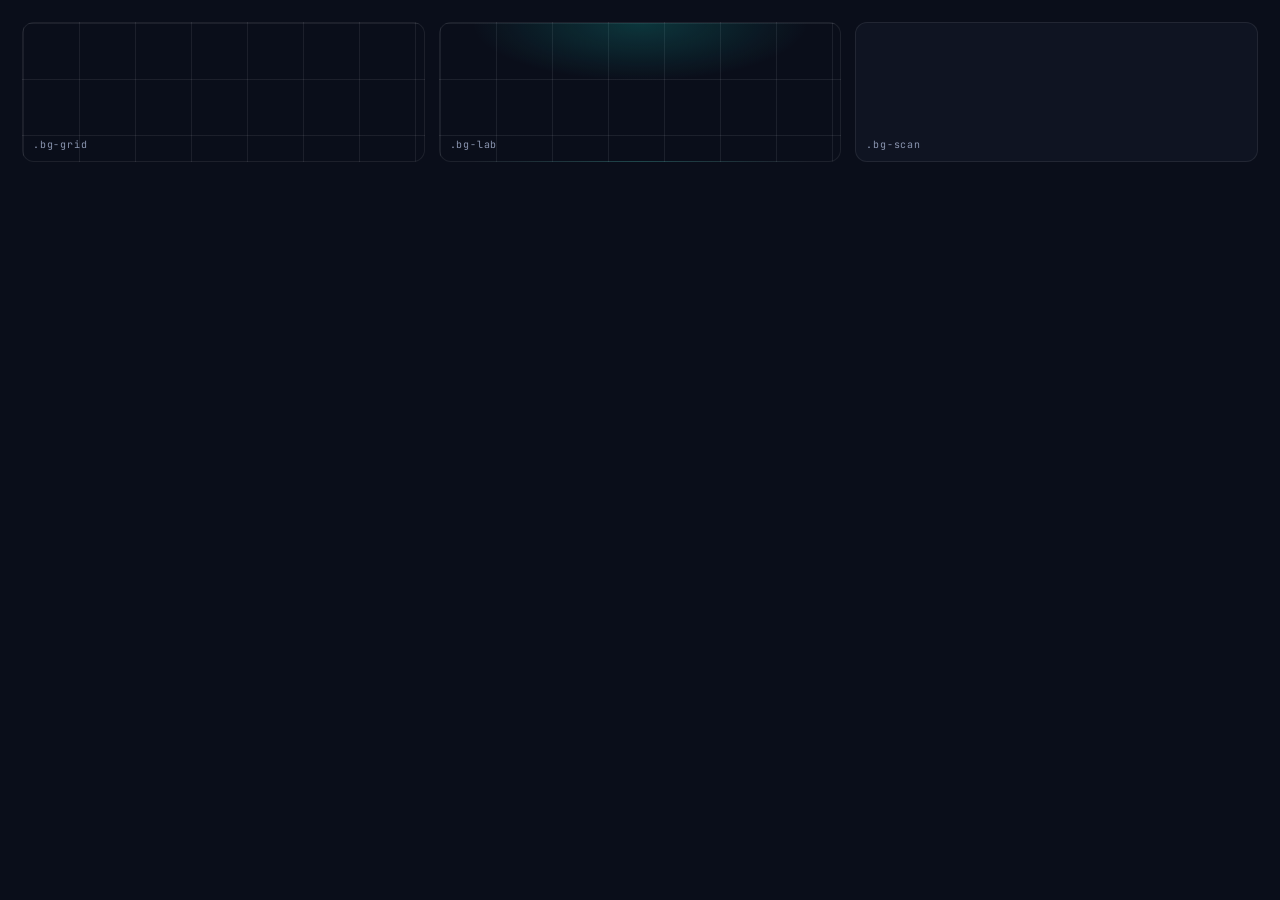
<file: guidelines/brand-backgrounds.html>
<!-- @dsCard group="Brand" viewport="700x190" name="Background motifs" subtitle="Photonic grid, top bloom and scanlines" -->
<!DOCTYPE html>
<html lang="en">
<head>
<meta charset="UTF-8" />
<link rel="stylesheet" href="../styles.css" />
<style>
  body { margin:0; background:var(--bg); padding:22px; display:grid; grid-template-columns:repeat(3,1fr); gap:14px; }
  .tile { height:140px; border-radius:var(--r-md); border:1px solid var(--border); position:relative; overflow:hidden; }
  .lbl { position:absolute; left:10px; bottom:9px; font-family:var(--font-mono); font-size:10px;
    color:var(--text-mid); letter-spacing:.08em; }
</style>
</head>
<body>
  <div class="tile bg-grid"><span class="lbl">.bg-grid</span></div>
  <div class="tile bg-lab"><span class="lbl">.bg-lab</span></div>
  <div class="tile bg-scan" style="background:var(--carbon)"><span class="lbl">.bg-scan</span></div>
</body>
</html>
</file>
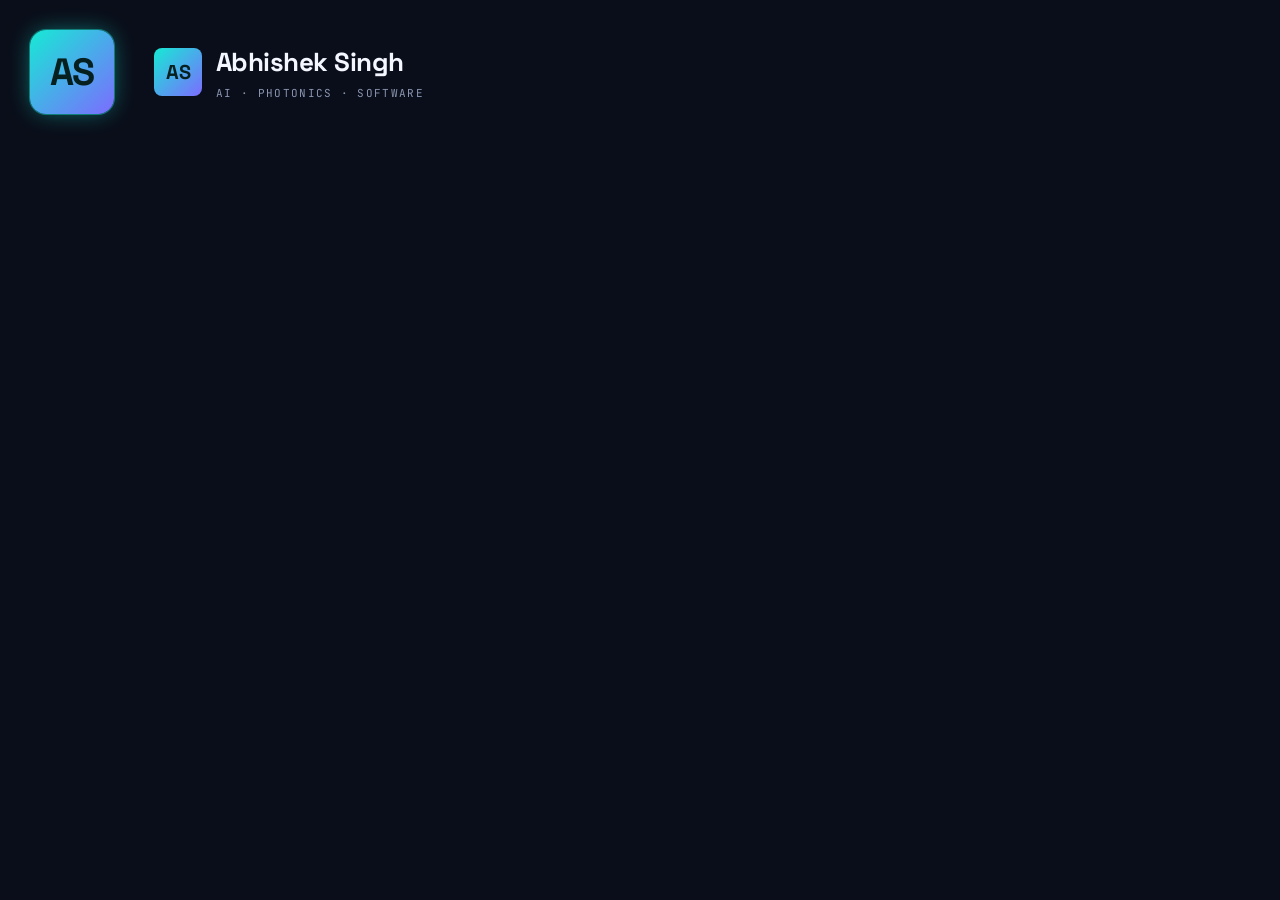
<file: guidelines/brand-monogram.html>
<!-- @dsCard group="Brand" viewport="700x200" name="Monogram & wordmark" subtitle="AS gradient tile lockup" -->
<!DOCTYPE html>
<html lang="en">
<head>
<meta charset="UTF-8" />
<link rel="stylesheet" href="../styles.css" />
<style>
  body { margin:0; background:var(--bg); padding:30px; display:flex; align-items:center; gap:40px; }
  .mono { width:84px; height:84px; border-radius:var(--r-lg); background:var(--grad-photon);
    color:var(--accent-contrast); display:grid; place-items:center; font-family:var(--font-display);
    font-weight:700; font-size:38px; letter-spacing:-0.04em; box-shadow:var(--glow-photon); }
  .lock { display:flex; align-items:center; gap:14px; }
  .lock .m { width:48px; height:48px; border-radius:var(--r-sm); background:var(--grad-photon);
    color:var(--accent-contrast); display:grid; place-items:center; font-family:var(--font-display); font-weight:700; font-size:20px; }
  .wm { font-family:var(--font-display); font-weight:700; font-size:26px; color:var(--text-hi); letter-spacing:-0.02em; }
  .role { font-family:var(--font-mono); font-size:11px; color:var(--text-mid); letter-spacing:.12em; text-transform:uppercase; margin-top:2px; }
</style>
</head>
<body>
  <div class="mono">AS</div>
  <div class="lock">
    <div class="m">AS</div>
    <div>
      <div class="wm">Abhishek Singh</div>
      <div class="role">AI · Photonics · Software</div>
    </div>
  </div>
</body>
</html>
</file>
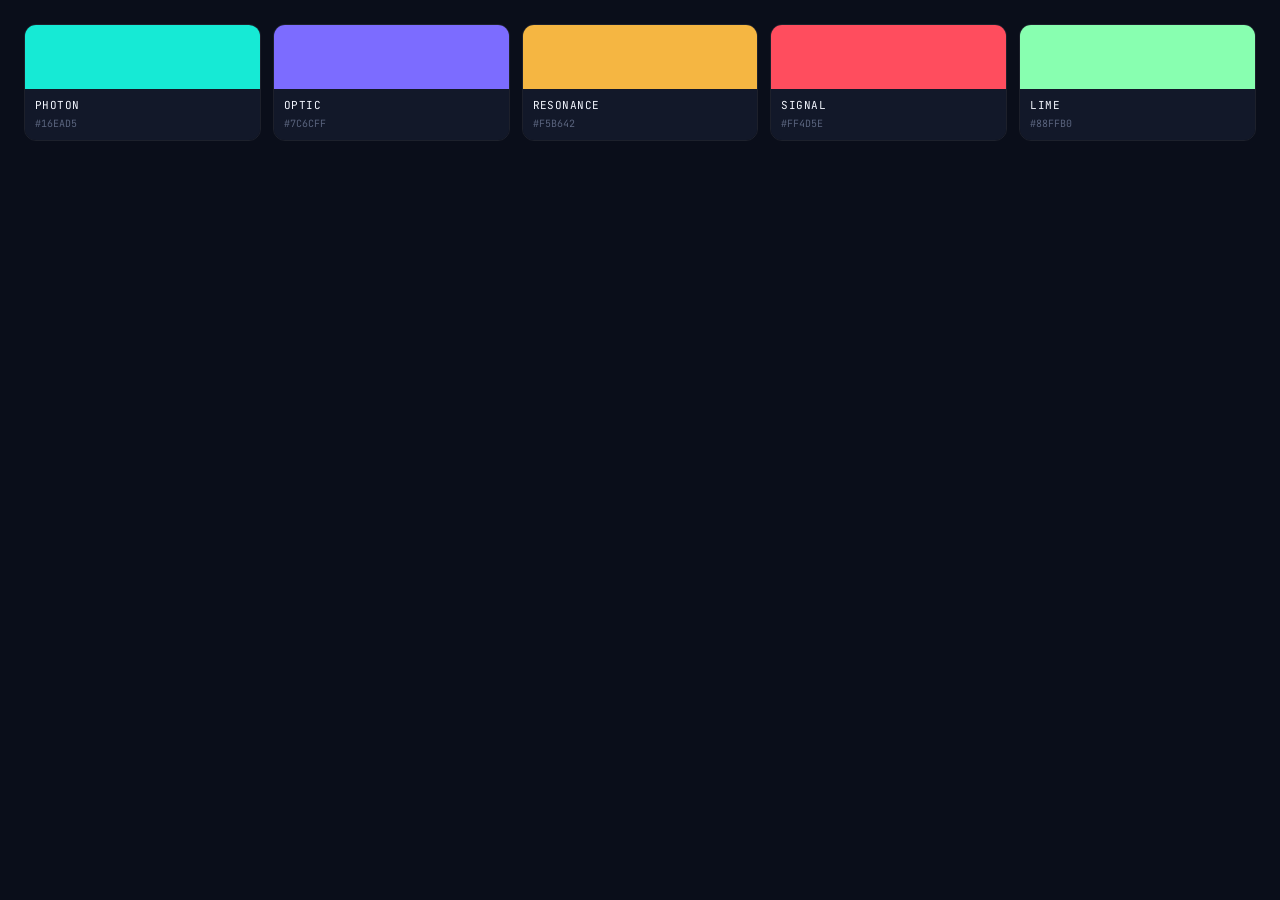
<file: guidelines/color-accents.html>
<!-- @dsCard group="Colors" viewport="700x180" name="Accent palette" subtitle="Photon cyan primary + optical/resonance/signal/lime" -->
<!DOCTYPE html>
<html lang="en">
<head>
<meta charset="UTF-8" />
<link rel="stylesheet" href="../styles.css" />
<style>
  body { margin: 0; background: var(--bg); padding: 24px; }
  .row { display: grid; grid-template-columns: repeat(5, 1fr); gap: 12px; }
  .sw { border-radius: var(--r-md); overflow: hidden; border: 1px solid var(--border); }
  .chip { height: 64px; }
  .meta { padding: 8px 10px; background: var(--surface); }
  .name { font-family: var(--font-mono); font-size: 11px; color: var(--text-hi); letter-spacing: .04em; }
  .hex { font-family: var(--font-mono); font-size: 10px; color: var(--text-faint); margin-top: 2px; }
</style>
</head>
<body>
  <div class="row">
    <div class="sw"><div class="chip" style="background:var(--photon)"></div><div class="meta"><div class="name">PHOTON</div><div class="hex">#16EAD5</div></div></div>
    <div class="sw"><div class="chip" style="background:var(--optic)"></div><div class="meta"><div class="name">OPTIC</div><div class="hex">#7C6CFF</div></div></div>
    <div class="sw"><div class="chip" style="background:var(--resonance)"></div><div class="meta"><div class="name">RESONANCE</div><div class="hex">#F5B642</div></div></div>
    <div class="sw"><div class="chip" style="background:var(--signal)"></div><div class="meta"><div class="name">SIGNAL</div><div class="hex">#FF4D5E</div></div></div>
    <div class="sw"><div class="chip" style="background:var(--lime)"></div><div class="meta"><div class="name">LIME</div><div class="hex">#88FFB0</div></div></div>
  </div>
</body>
</html>
</file>
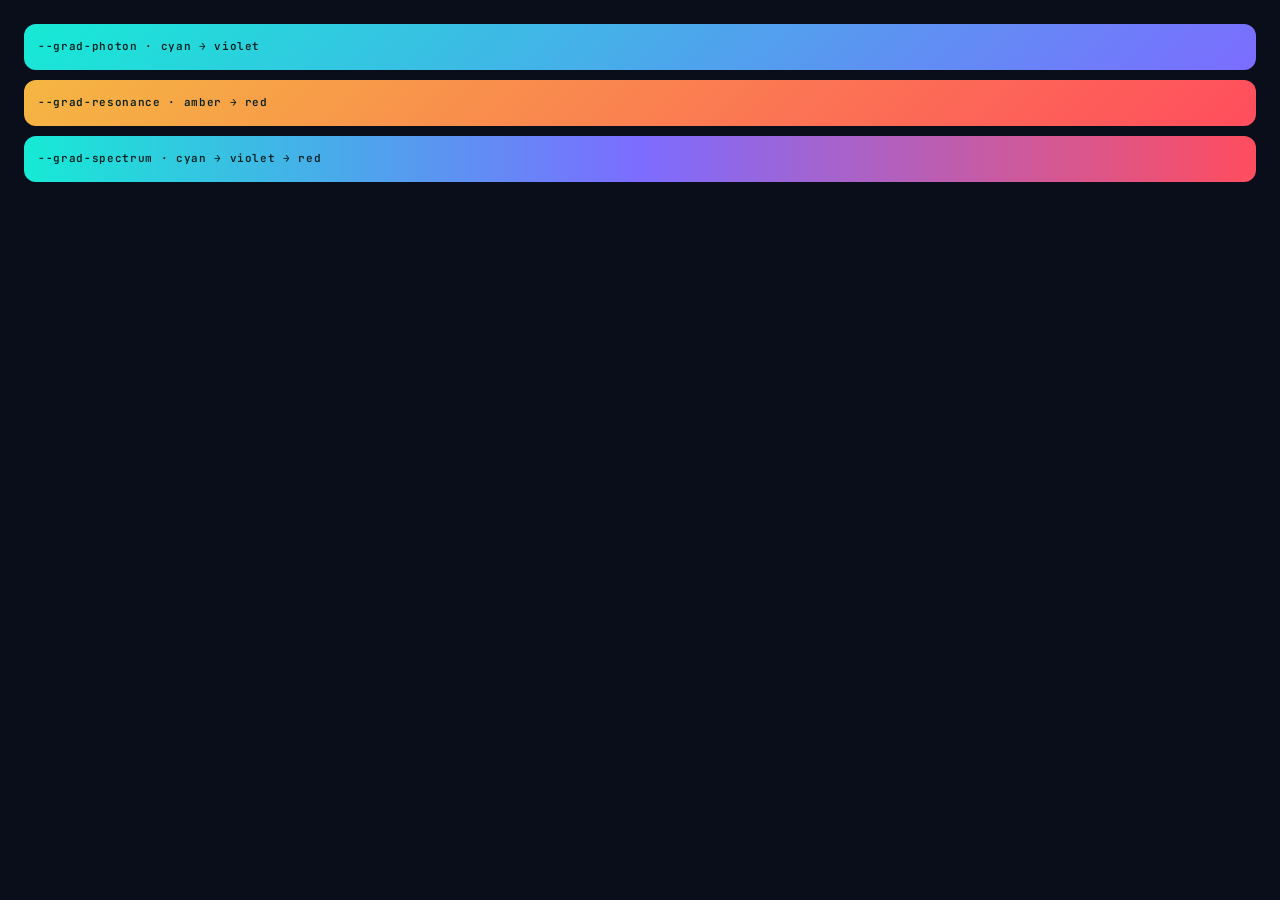
<file: guidelines/color-gradients.html>
<!-- @dsCard group="Colors" viewport="700x150" name="Gradients" subtitle="Photon, resonance and full-spectrum blends" -->
<!DOCTYPE html>
<html lang="en">
<head>
<meta charset="UTF-8" />
<link rel="stylesheet" href="../styles.css" />
<style>
  body { margin:0; background:var(--bg); padding:24px; display:flex; flex-direction:column; gap:10px; }
  .g { height:46px; border-radius:var(--r-md); display:flex; align-items:center; padding:0 14px;
    font-family:var(--font-mono); font-size:11px; color:#05201E; font-weight:600; letter-spacing:.06em; }
</style>
</head>
<body>
  <div class="g" style="background:var(--grad-photon)">--grad-photon · cyan → violet</div>
  <div class="g" style="background:var(--grad-resonance)">--grad-resonance · amber → red</div>
  <div class="g" style="background:var(--grad-spectrum)">--grad-spectrum · cyan → violet → red</div>
</body>
</html>
</file>
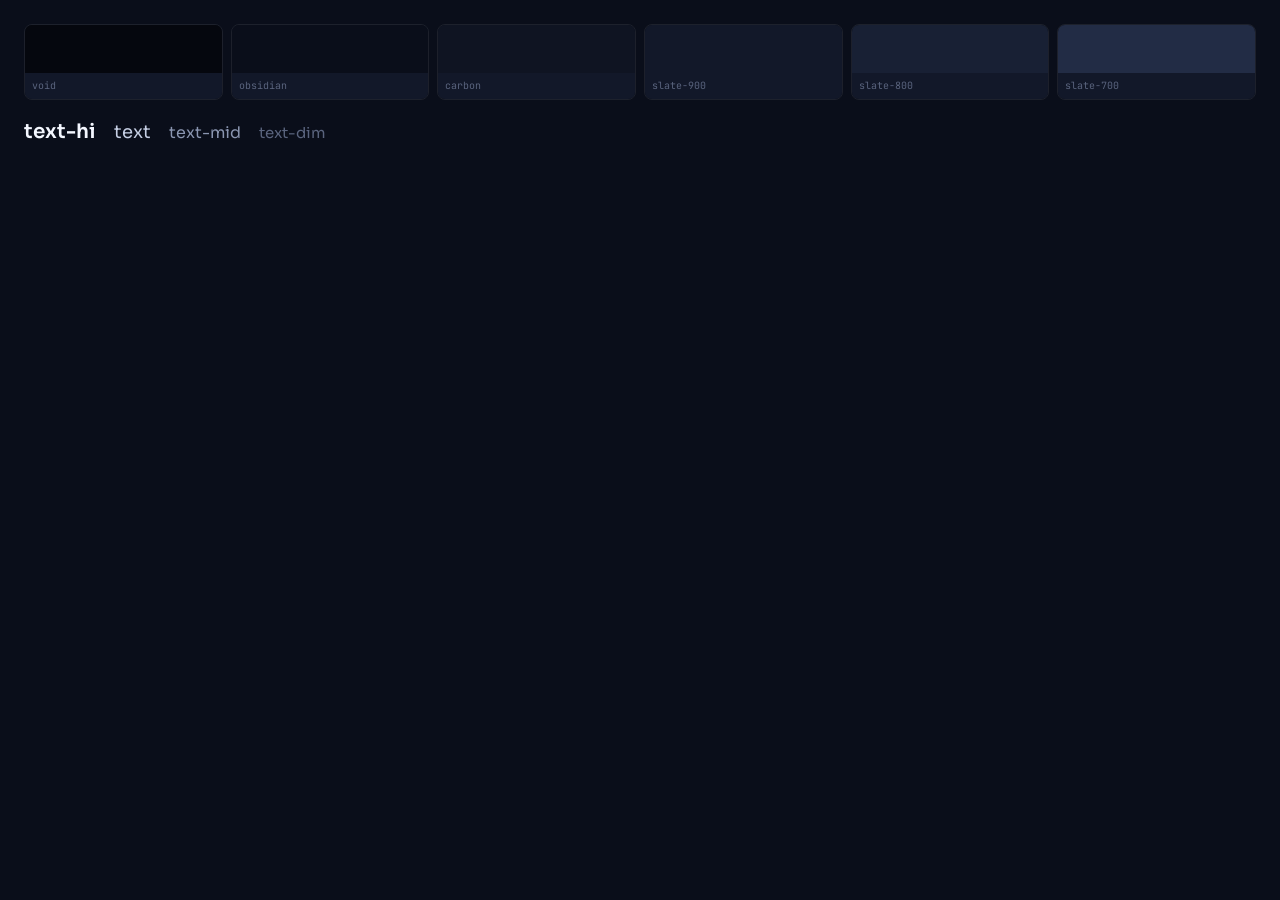
<file: guidelines/color-surfaces.html>
<!-- @dsCard group="Colors" viewport="700x180" name="Surfaces & ink" subtitle="Deep-space surface ramp and the text ladder" -->
<!DOCTYPE html>
<html lang="en">
<head>
<meta charset="UTF-8" />
<link rel="stylesheet" href="../styles.css" />
<style>
  body { margin: 0; background: var(--bg); padding: 24px; display:flex; flex-direction:column; gap:16px; }
  .row { display:grid; grid-template-columns: repeat(6,1fr); gap:8px; }
  .sw { border-radius: var(--r-sm); overflow:hidden; border:1px solid var(--border); }
  .chip { height:48px; }
  .lbl { font-family:var(--font-mono); font-size:10px; color:var(--text-faint); padding:5px 7px; background:var(--surface); }
  .ink { display:flex; gap:18px; align-items:baseline; }
  .ink span { font-family:var(--font-body); }
</style>
</head>
<body>
  <div class="row">
    <div class="sw"><div class="chip" style="background:var(--void)"></div><div class="lbl">void</div></div>
    <div class="sw"><div class="chip" style="background:var(--obsidian)"></div><div class="lbl">obsidian</div></div>
    <div class="sw"><div class="chip" style="background:var(--carbon)"></div><div class="lbl">carbon</div></div>
    <div class="sw"><div class="chip" style="background:var(--slate-900)"></div><div class="lbl">slate-900</div></div>
    <div class="sw"><div class="chip" style="background:var(--slate-800)"></div><div class="lbl">slate-800</div></div>
    <div class="sw"><div class="chip" style="background:var(--slate-700)"></div><div class="lbl">slate-700</div></div>
  </div>
  <div class="ink">
    <span style="color:var(--text-hi); font-size:20px; font-weight:600;">text-hi</span>
    <span style="color:var(--text); font-size:18px;">text</span>
    <span style="color:var(--text-mid); font-size:16px;">text-mid</span>
    <span style="color:var(--text-dim); font-size:15px;">text-dim</span>
  </div>
</body>
</html>
</file>
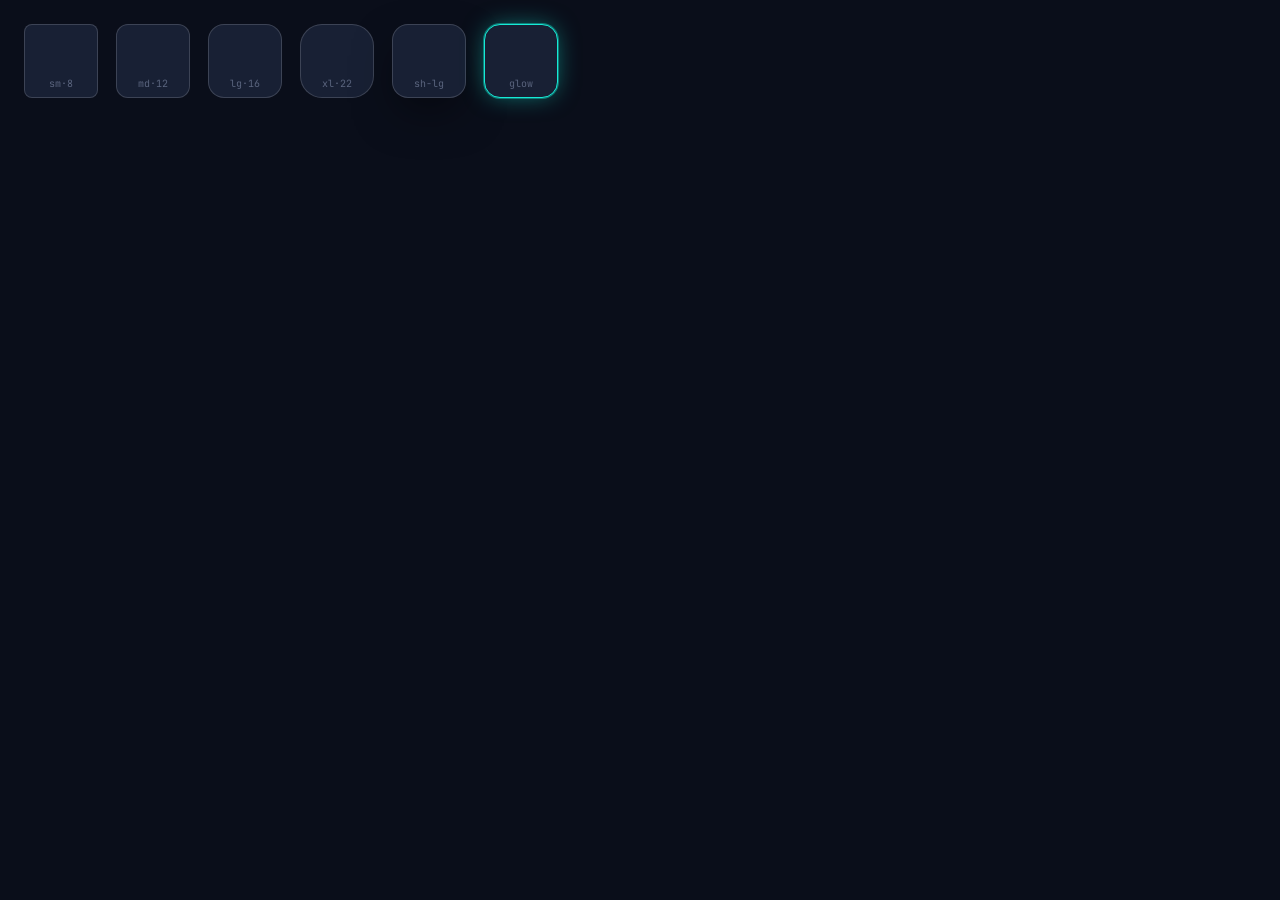
<file: guidelines/spacing-radii.html>
<!-- @dsCard group="Spacing" viewport="700x170" name="Radii & elevation" subtitle="Corner radii and dark-tuned shadows + glow" -->
<!DOCTYPE html>
<html lang="en">
<head>
<meta charset="UTF-8" />
<link rel="stylesheet" href="../styles.css" />
<style>
  body { margin:0; background:var(--bg); padding:24px; display:flex; gap:18px; align-items:center; flex-wrap:wrap; }
  .box { width:74px; height:74px; background:var(--surface-raised); border:1px solid var(--border-strong);
    display:flex; align-items:flex-end; justify-content:center; padding-bottom:6px; }
  .n { font-family:var(--font-mono); font-size:10px; color:var(--text-faint); }
  .sh { box-shadow:var(--sh-lg); }
  .gl { box-shadow:var(--glow-photon); border-color:var(--photon); }
</style>
</head>
<body>
  <div class="box" style="border-radius:var(--r-sm)"><span class="n">sm·8</span></div>
  <div class="box" style="border-radius:var(--r-md)"><span class="n">md·12</span></div>
  <div class="box" style="border-radius:var(--r-lg)"><span class="n">lg·16</span></div>
  <div class="box" style="border-radius:var(--r-xl)"><span class="n">xl·22</span></div>
  <div class="box sh" style="border-radius:var(--r-lg)"><span class="n">sh-lg</span></div>
  <div class="box gl" style="border-radius:var(--r-lg)"><span class="n">glow</span></div>
</body>
</html>
</file>
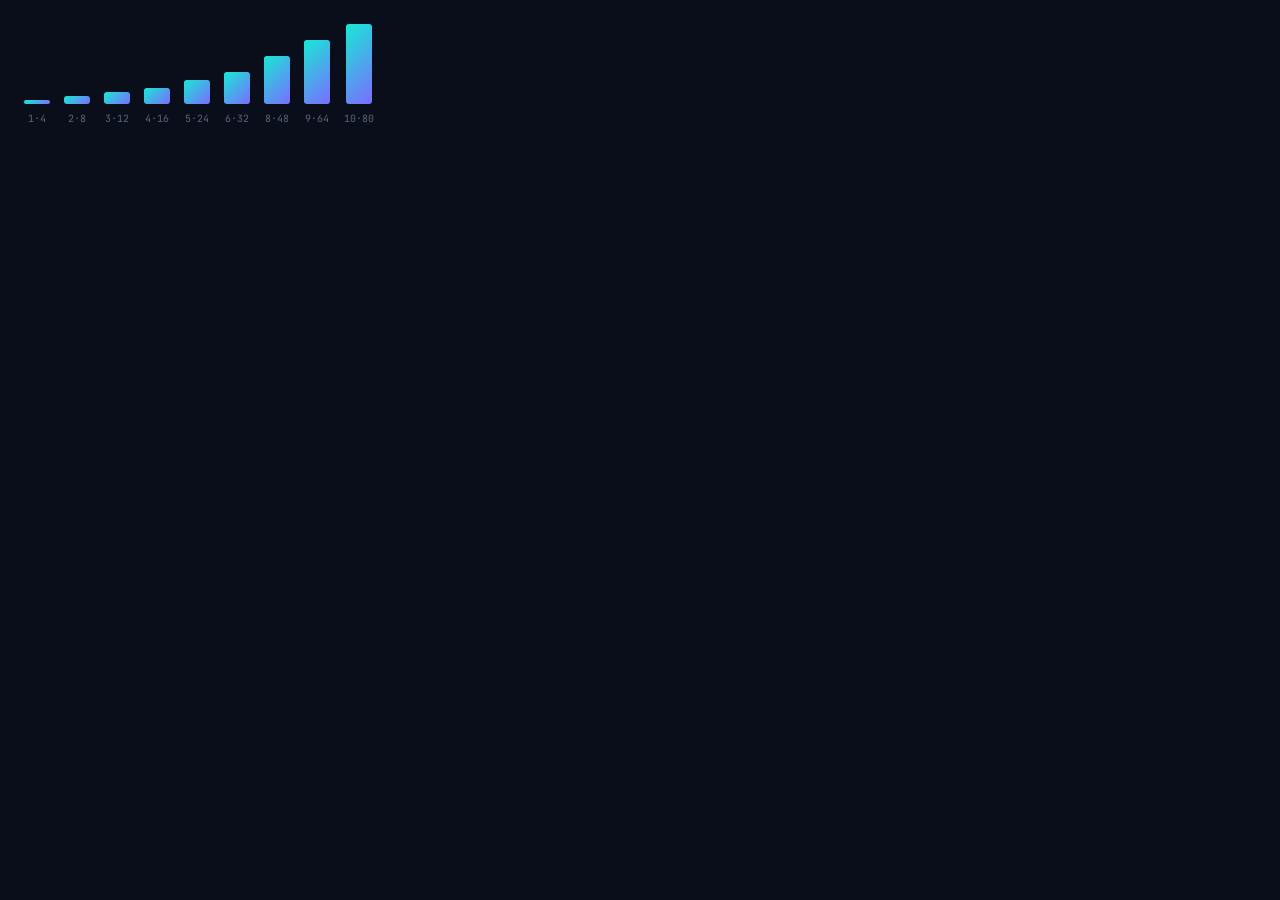
<file: guidelines/spacing-scale.html>
<!-- @dsCard group="Spacing" viewport="700x150" name="Spacing scale" subtitle="4px base grid, 0–128px" -->
<!DOCTYPE html>
<html lang="en">
<head>
<meta charset="UTF-8" />
<link rel="stylesheet" href="../styles.css" />
<style>
  body { margin:0; background:var(--bg); padding:24px; }
  .row { display:flex; align-items:flex-end; gap:14px; }
  .col { display:flex; flex-direction:column; align-items:center; gap:7px; }
  .bar { width:26px; background:var(--grad-photon); border-radius:3px; }
  .n { font-family:var(--font-mono); font-size:10px; color:var(--text-faint); }
</style>
</head>
<body>
  <div class="row">
    <div class="col"><div class="bar" style="height:4px"></div><div class="n">1·4</div></div>
    <div class="col"><div class="bar" style="height:8px"></div><div class="n">2·8</div></div>
    <div class="col"><div class="bar" style="height:12px"></div><div class="n">3·12</div></div>
    <div class="col"><div class="bar" style="height:16px"></div><div class="n">4·16</div></div>
    <div class="col"><div class="bar" style="height:24px"></div><div class="n">5·24</div></div>
    <div class="col"><div class="bar" style="height:32px"></div><div class="n">6·32</div></div>
    <div class="col"><div class="bar" style="height:48px"></div><div class="n">8·48</div></div>
    <div class="col"><div class="bar" style="height:64px"></div><div class="n">9·64</div></div>
    <div class="col"><div class="bar" style="height:80px"></div><div class="n">10·80</div></div>
  </div>
</body>
</html>
</file>
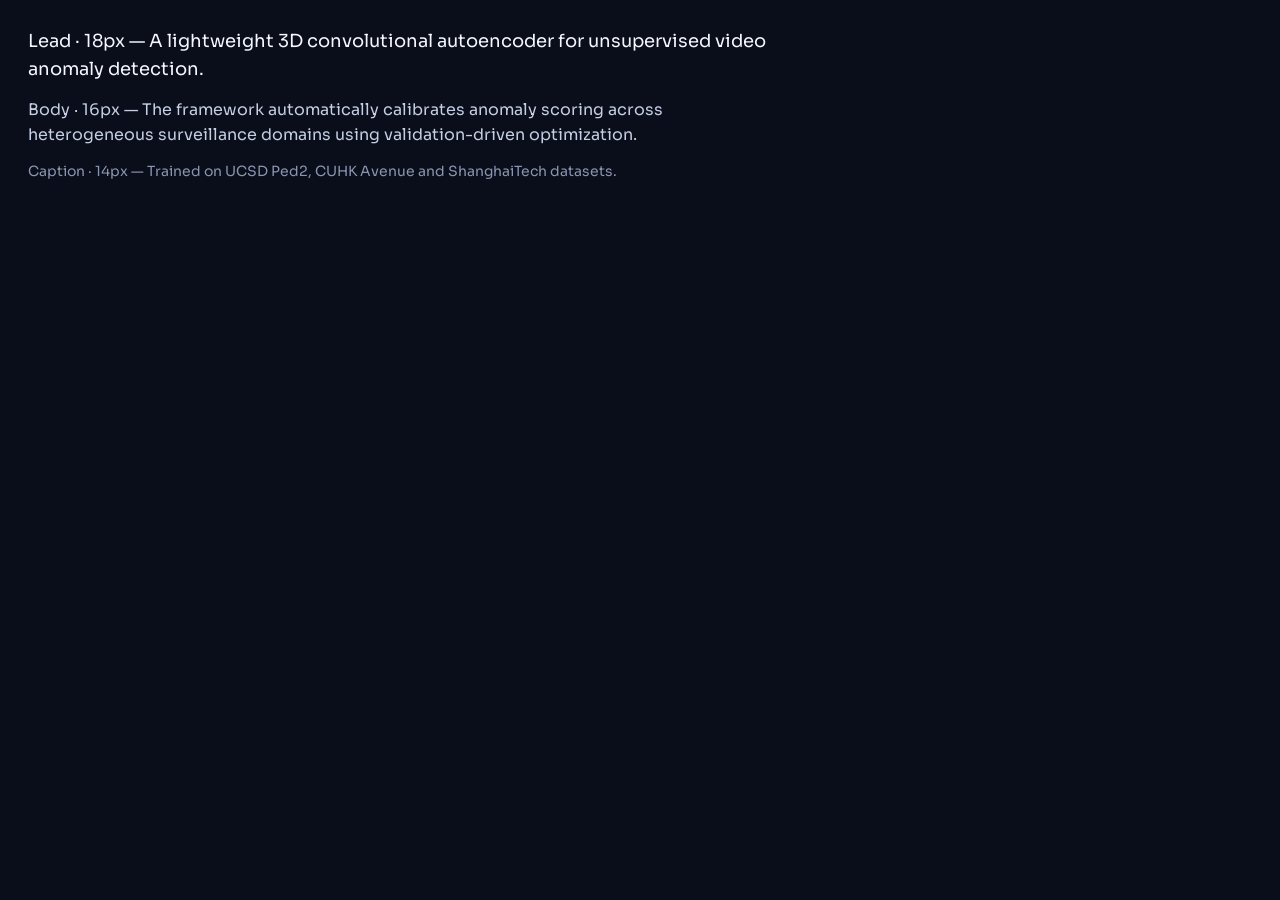
<file: guidelines/type-body.html>
<!-- @dsCard group="Type" viewport="700x220" name="Body — Sora" subtitle="Humanist body face, 3 sizes" -->
<!DOCTYPE html>
<html lang="en">
<head>
<meta charset="UTF-8" />
<link rel="stylesheet" href="../styles.css" />
<style>
  body { margin:0; background:var(--bg); padding:28px; display:flex; flex-direction:column; gap:14px; }
  p { margin:0; font-family:var(--font-body); color:var(--text); max-width:60ch; }
  .lg { font-size:18px; color:var(--text-hi); }
  .md { font-size:16px; }
  .sm { font-size:14px; color:var(--text-mid); }
  .tag { font-family:var(--font-mono); font-size:10px; color:var(--text-faint); }
</style>
</head>
<body>
  <p class="lg">Lead · 18px — A lightweight 3D convolutional autoencoder for unsupervised video anomaly detection.</p>
  <p class="md">Body · 16px — The framework automatically calibrates anomaly scoring across heterogeneous surveillance domains using validation-driven optimization.</p>
  <p class="sm">Caption · 14px — Trained on UCSD Ped2, CUHK Avenue and ShanghaiTech datasets.</p>
</body>
</html>
</file>
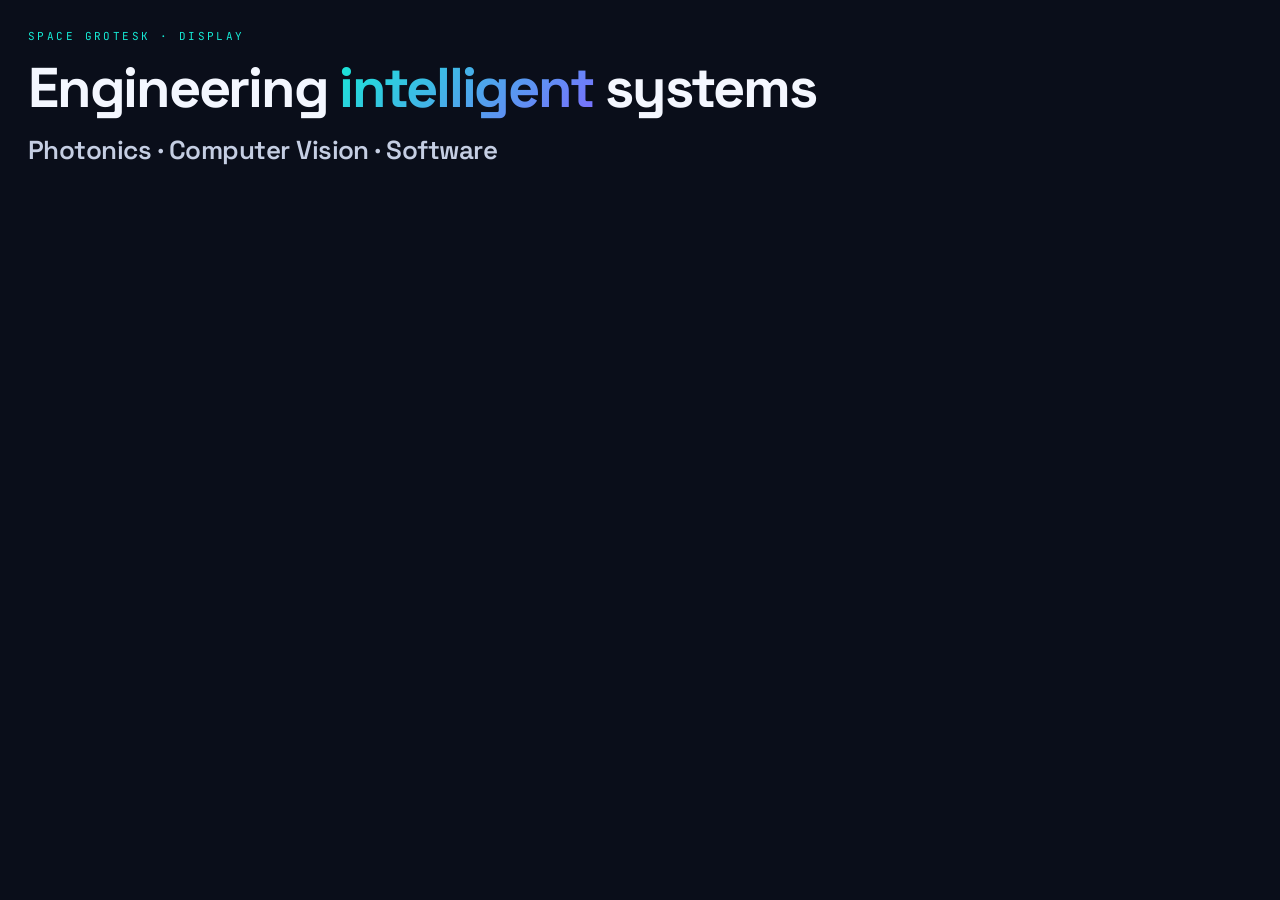
<file: guidelines/type-display.html>
<!-- @dsCard group="Type" viewport="700x230" name="Display — Space Grotesk" subtitle="Geometric headline face with gradient highlight" -->
<!DOCTYPE html>
<html lang="en">
<head>
<meta charset="UTF-8" />
<link rel="stylesheet" href="../styles.css" />
<style>
  body { margin:0; background:var(--bg); padding:28px; }
  .ey { font-family:var(--font-mono); font-size:11px; letter-spacing:.22em; text-transform:uppercase; color:var(--accent); margin-bottom:14px; }
  .d1 { font-family:var(--font-display); font-weight:700; font-size:56px; line-height:1.02; letter-spacing:-0.04em; color:var(--text-hi); margin:0; }
  .d1 em { font-style:normal; background:var(--grad-photon); -webkit-background-clip:text; background-clip:text; color:transparent; }
  .d2 { font-family:var(--font-display); font-weight:600; font-size:26px; letter-spacing:-0.02em; color:var(--text); margin:14px 0 0; }
</style>
</head>
<body>
  <div class="ey">Space Grotesk · Display</div>
  <h1 class="d1">Engineering <em>intelligent</em> systems</h1>
  <p class="d2">Photonics · Computer Vision · Software</p>
</body>
</html>
</file>
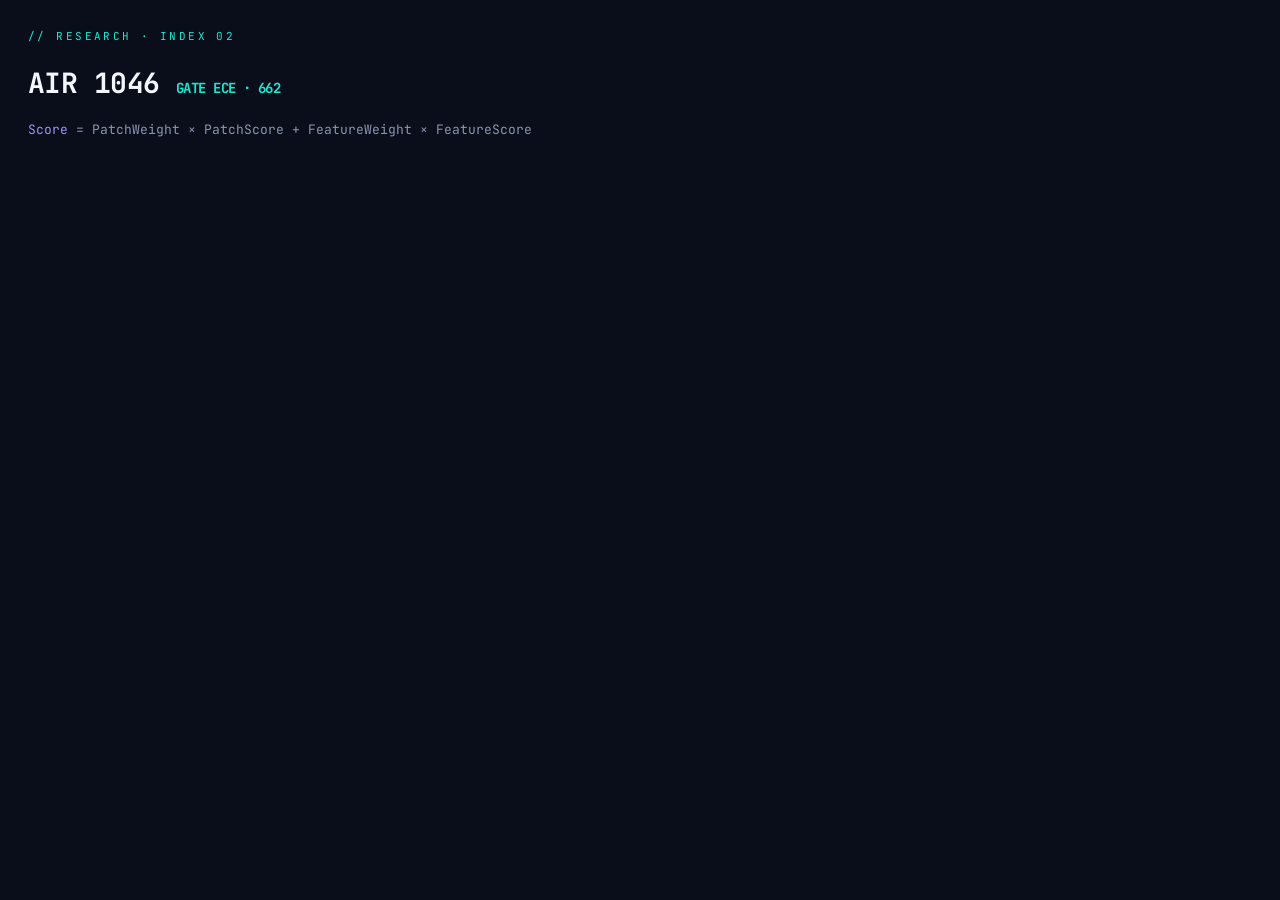
<file: guidelines/type-mono.html>
<!-- @dsCard group="Type" viewport="700x180" name="Mono — JetBrains Mono" subtitle="Data, ranks, labels and code" -->
<!DOCTYPE html>
<html lang="en">
<head>
<meta charset="UTF-8" />
<link rel="stylesheet" href="../styles.css" />
<style>
  body { margin:0; background:var(--bg); padding:28px; display:flex; flex-direction:column; gap:16px; font-family:var(--font-mono); }
  .eyebrow { font-size:11px; letter-spacing:.22em; text-transform:uppercase; color:var(--accent); }
  .data { font-size:28px; font-weight:700; color:var(--text-hi); letter-spacing:-0.02em; font-variant-numeric:tabular-nums; }
  .data span { color:var(--photon); font-size:14px; }
  .code { font-size:13px; color:var(--text-mid); }
  .code b { color:var(--optic-bright); font-weight:400; }
</style>
</head>
<body>
  <div class="eyebrow">// research · index 02</div>
  <div class="data">AIR 1046 <span>GATE ECE · 662</span></div>
  <div class="code"><b>Score</b> = PatchWeight × PatchScore + FeatureWeight × FeatureScore</div>
</body>
</html>
</file>
<file: styles.css>
/* ============================================================
   Abhishek Singh — Portfolio Design System
   Global entry point. Consumers link THIS file only.
   Keep this file as @import lines exclusively.
   ============================================================ */

@import url("tokens/fonts.css");
@import url("tokens/colors.css");
@import url("tokens/typography.css");
@import url("tokens/spacing.css");
@import url("tokens/effects.css");
@import url("tokens/base.css");
</file>
